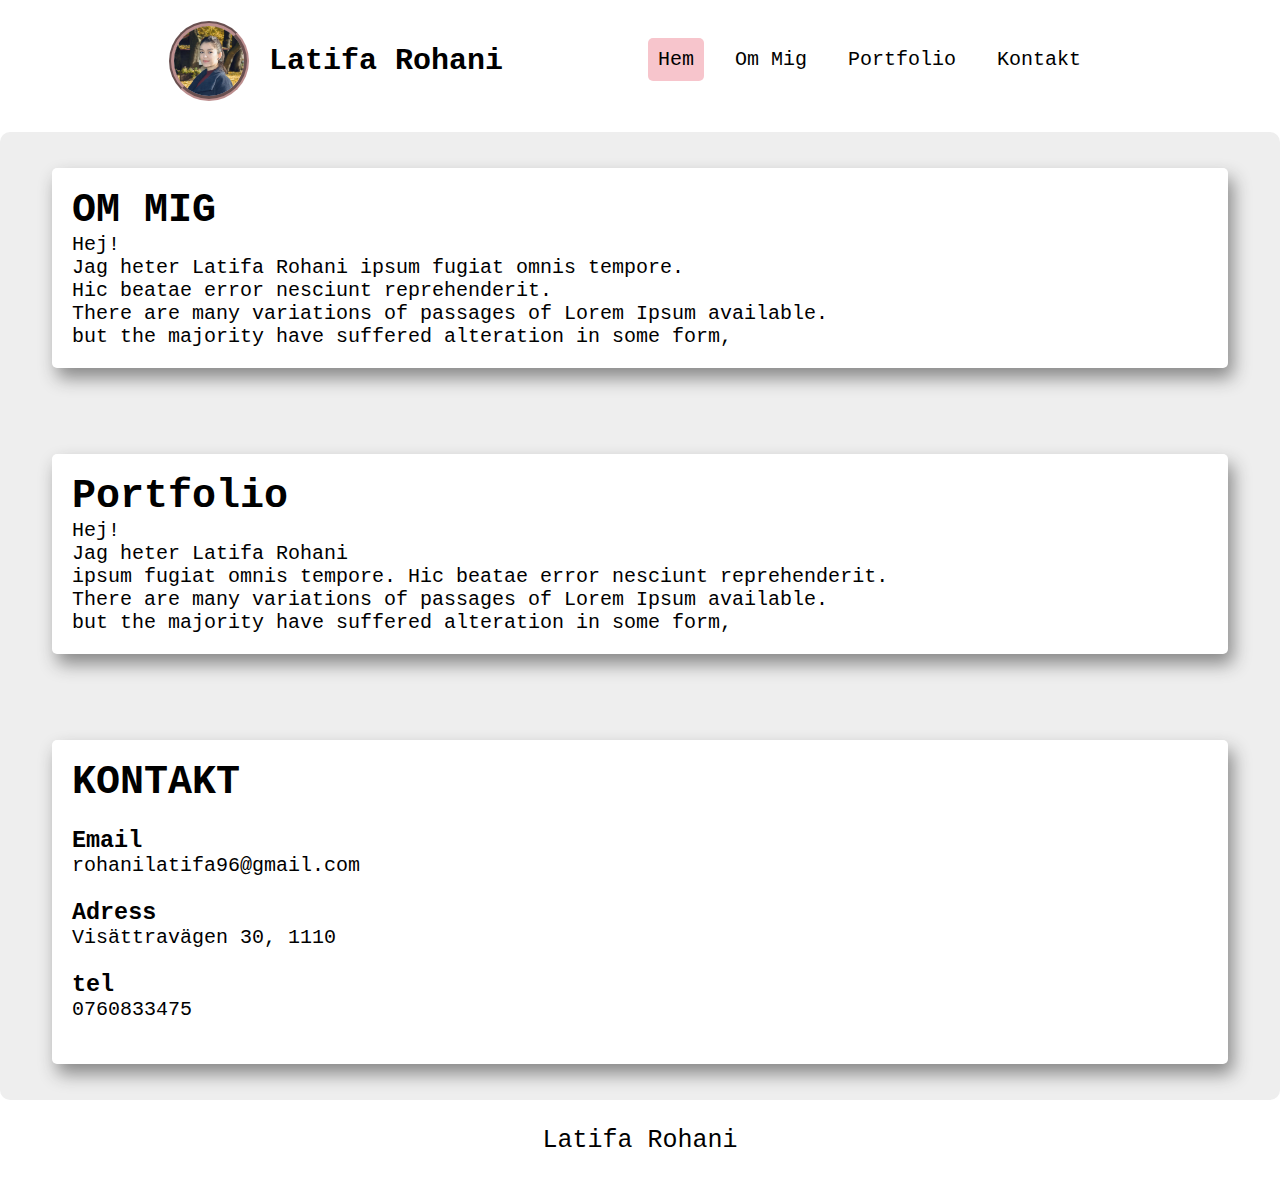
<file: CV-lastversion/index.html>
<!DOCTYPE html>
<html lang="en">

<head>
    <meta charset="UTF-8">
    <meta http-equiv="X-UA-Compatible" content="IE=edge">
    <meta name="viewport" content="width=device-width, initial-scale=1.0">
    <title>Hem</title>
    <link rel="stylesheet" href="style.css">
    <link href="https://fonts.googleapis.com/css2?family=Roboto&display=swap" rel="stylesheet">
</head>

<body>
    <div class="container">
        <div class="header">
            <img src="pic.jpeg" alt="Latifa Rohani" />
            <h5>Latifa Rohani</h5>

            <div class="nav">
                <ul>
                    <li id="hem" class="active"> <a href="index.html">hem</a></li>
                    <li id="om mig"> <a href="pages/about.html">Om mig</a></li>
                    <li id="portfolio"> <a href="pages/portfolio.html">Portfolio</a></li>
                    <li id="kontakt"> <a href="pages/contact.html">Kontakt</a></li>
                </ul>
            </div>
        </div>

        <div class="main">
            <section id="about" class="section-about">
                <h1>OM MIG</h1>
                <p>
                    Hej! <br>
                    Jag heter Latifa Rohani ipsum fugiat omnis tempore.<br>
                    Hic beatae error nesciunt reprehenderit. <br>
                <p>There are many variations of passages of Lorem Ipsum available. <br>
                    but the majority have suffered alteration in some form,</p>
                </p>

            </section>
            <br>
            <br>
            
                <section id="portfolio" class="section-portfolio">
                    <h1>Portfolio</h1>
                <p>
                    Hej! <br>
                    Jag heter Latifa Rohani <br> ipsum fugiat omnis tempore. Hic beatae error nesciunt reprehenderit.
                    <br>

                <p>There are many variations of passages of Lorem Ipsum available. <br>
                    but the majority have suffered alteration in some form,</p>
                </p>
                </section>

                <br>
                <br>
                <section id="contact" class="section-contact">
                    <h1>KONTAKT</h1>
                    <br>
                        <h3>Email</h3>
                        <p>rohanilatifa96@gmail.com</p>
                        <br>
                        <h3>Adress</h3>
                        <p> Visättravägen 30, 1110 </p>
                        <br>
                        <h3>tel</h3>
                        <p> 0760833475</p> <br>
        
                    </section>
             
        </div>

        <div class="footer"> Latifa Rohani </div>
    </div>
</body>

</html>
</file>
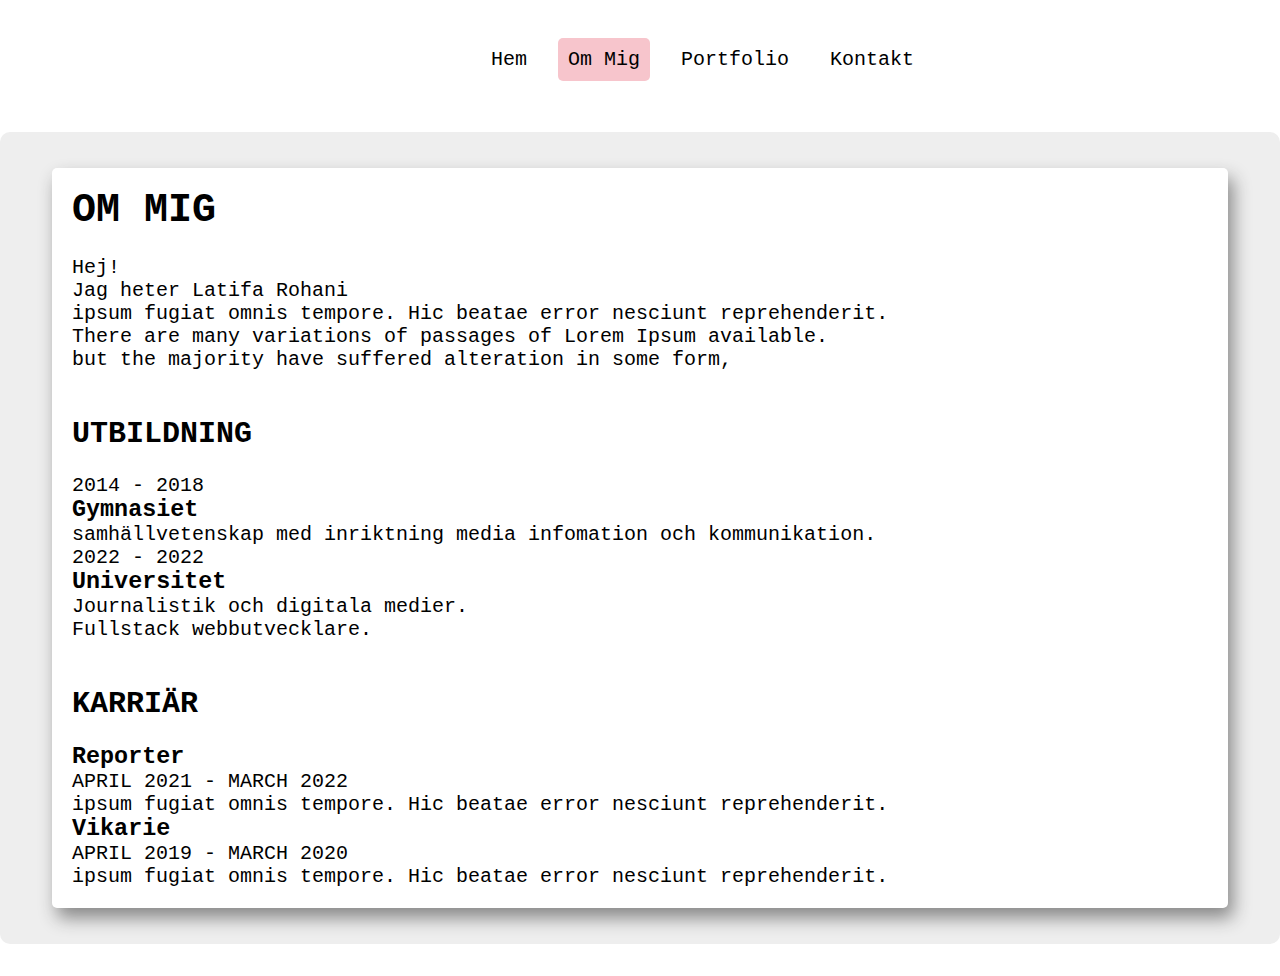
<file: CV-lastversion/pages/about.html>
<!DOCTYPE html>
<html lang="en">

<head>
    <meta charset="UTF-8">
    <meta http-equiv="X-UA-Compatible" content="IE=edge">
    <meta name="viewport" content="width=device-width, initial-scale=1.0">
    <title>About</title>
    <link rel="stylesheet" href="../style.css">
    <link href="https://fonts.googleapis.com/css2?family=Roboto&display=swap" rel="stylesheet">
</head>

<body>
    <div class="container">
        <div class="header">
            <div class="nav">

                <ul>
                    <li id="hem"> <a href="../index.html">hem</a></li>
                    <li id="om mig" class="active"> <a href="pages/about.html">Om mig</a></li>
                    <li id="portfolio"> <a href="../pages/portfolio.html">Portfolio</a></li>
                    <li id="kontakt"> <a href="../pages/contact.html">Kontakt</a></li>
                </ul>
            </div>
        </div>

        <div class="main">
            <section id="about" class="section-about">
                <h1>OM MIG</h1>
                 <br>
                <p>
                    Hej! <br>
                    Jag heter Latifa Rohani <br> ipsum fugiat omnis tempore. Hic beatae error nesciunt reprehenderit.
                    <br>

                <p>There are many variations of passages of Lorem Ipsum available. <br>
                    but the majority have suffered alteration in some form,</p>
                </p>

                <br>
                <br>

                <h2>UTBILDNING</h2>
                <br>
                <p>
                <p>2014 - 2018</p>
                <h3> Gymnasiet</h3>
                <p> samhällvetenskap med inriktning media infomation och kommunikation.</p>

                <p>2022 - 2022</p>
                <h3> Universitet </h3>

                <p> Journalistik och digitala medier.</p>

                <p>Fullstack webbutvecklare.</p>
                <br>
                <br>
                <h2>KARRIÄR</h2>
                <br>
                <h3>Reporter</h3>
                <p> APRIL 2021 - MARCH 2022</p>
                <p>ipsum fugiat omnis tempore. Hic beatae error nesciunt reprehenderit.</p>

                <h3>Vikarie</h3>
                <p> APRIL 2019 - MARCH 2020</p>
                <p>ipsum fugiat omnis tempore. Hic beatae error nesciunt reprehenderit.</p>

            </section>

        </div>

    </div>

</body>

</html>
</file>
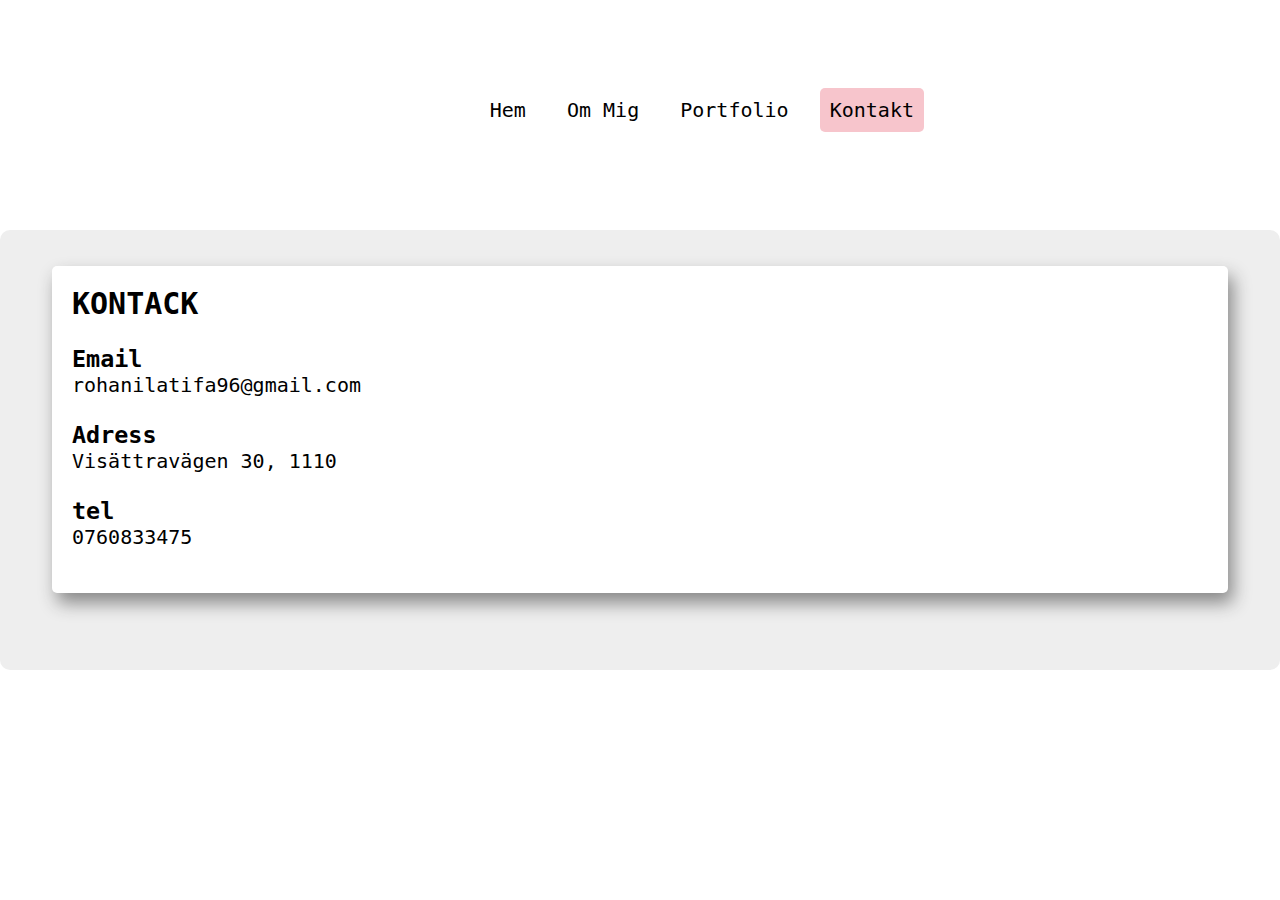
<file: CV-lastversion/pages/contact.html>
<!DOCTYPE html>
<html lang="en">

<head>
    <meta charset="UTF-8">
    <meta http-equiv="X-UA-Compatible" content="IE=edge">
    <meta name="viewport" content="width=device-width, initial-scale=1.0">
    <title>Kontakt</title>
    <link rel="stylesheet" href="../style.css">
    <link href="https://fonts.googleapis.com/css2?family=Roboto&display=swap" rel="stylesheet">

</head>

<body>
    <div class="container">
        <div class="header">
            <div class="nav">
                <ul>
                    <li id="hem"> <a href="../index.html">hem</a></li>
                    <li id="om mig"> <a href="../pages/about.html">Om mig</a></li>
                    <li id="portfolio"> <a href="../pages/portfolio.html">Portfolio</a></li>
                    <li id="kontakt" class="active"> <a href="pages/contact.html">Kontakt</a></li>
                </ul>
            </div>
        </div>
        <div class="main">

            <section id="contact" class="section-contact">

                <h2>KONTACK</h2>
                <br>
                <h3>Email</h3>
                <p>rohanilatifa96@gmail.com</p>
                <br>
                <h3>Adress</h3>
                <p> Visättravägen 30, 1110 </p>
                <br>
                <h3>tel</h3>
                <p> 0760833475</p> <br>
            </section>
        </div>
    </div>

</body>

</html>
</file>
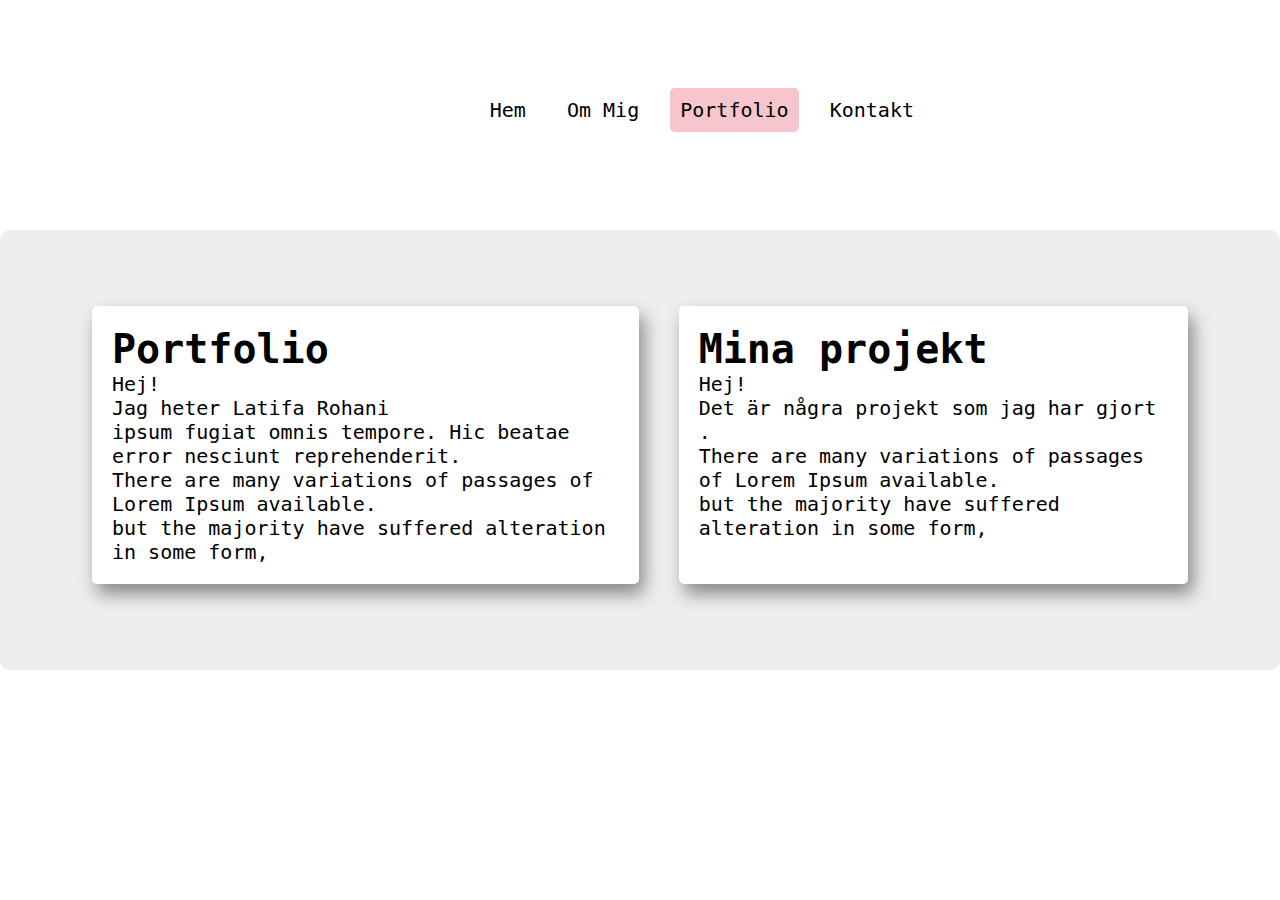
<file: CV-lastversion/pages/portfolio.html>
<!DOCTYPE html>
<html lang="en">

<head>
    <meta charset="UTF-8">
    <meta http-equiv="X-UA-Compatible" content="IE=edge">
    <meta name="viewport" content="width=device-width, initial-scale=1.0">
    <title>Portfolio</title>
    <link rel="stylesheet" href="../style.css">
    <link href="https://fonts.googleapis.com/css2?family=Roboto&display=swap" rel="stylesheet">
</head>
<body>
    <div class="container">
        <div class="header">
            <div class="nav">
                <ul>
                    <li id="hem"> <a href="../index.html">hem</a></li>
                    <li id="om mig"> <a href="../pages/about.html">Om mig</a></li>
                    <li id="portfolio" class="active"> <a href="pages/portfolio.html">Portfolio</a></li>
                    <li id="kontakt"> <a href="../pages/contact.html">Kontakt</a></li>
                </ul>
            </div>
        </div>
        <div class="main">
            <div class="portfolio">
            <section id="portfolio" class="section-portfolio">
                <h1>Portfolio</h1>
                <p>
                    Hej! <br>
                    Jag heter Latifa Rohani <br> ipsum fugiat omnis tempore. Hic beatae error nesciunt reprehenderit.
                    <br>
                <p>There are many variations of passages of Lorem Ipsum available. <br>
                    but the majority have suffered alteration in some form,</p>
                </p>
            </section>
            <section id="portfolio" class="section-portfolio">
                <h1>Mina projekt</h1>
                <p>
                    Hej! <br>
                    Det är några projekt som jag har gjort .
                <p>There are many variations of passages of Lorem Ipsum available. <br>
                    but the majority have suffered alteration in some form,</p>
                </p>
            </section>
        </div>
        </div>
    </div>
</body>

</html>
</file>
<file: CV-lastversion/style.css>
@import url('https://fonts.googleapis.com/css2?family=Roboto&display=swap');

*{
    margin: 0;
    padding: 0;
    text-decoration: none;
    list-style: none;
    box-sizing: border-box;
}
.header img {
    border-radius: 50%;
    width: 80px;
    border: 5px solid rosybrown;
    border-style: groove;
} 

  h5 {
    padding-left:20px;    
    font-size: 30px;
}

body{
    font-family:monospace;
    overflow: scroll;
}

.container {
    grid-gap: 10px;
    display: grid;
    height: 100vh;
    grid-template-columns: 1fr;
    grid-template-rows: 1fr 2fr 1fr;
    grid-template-areas: "header"
        "main"
        "footer";
}

.header {
    grid-area: header;
    display: flex;
    justify-content: center;
    align-items: center;
    padding: 1rem 2rem;
    font-size: 35px;
}

.nav {
   width: 50%;
   display: flex;
   justify-content: right;
   padding: 20px;
  
}

ul li a {
    display: block;
    text-decoration: none;
    font-size: 20px;
    color: #000;
    padding:10px;
    font-family:monospace;
    text-transform: capitalize;
}

ul li a:hover {
    color:#fff;
    background-color: #F7C5CC;
    border-radius: 5px;
}  

.active{
    background-color:rosybrown;
    border-radius: 5px;
    color:#fff; 
}

.main {
    grid-area: main;
    background-color: #eee;
    justify-content: center;
    align-items: center;
    padding: 1rem 2rem;
    font-size: 20px;
    border-radius: 10px; 
}

.section-about{
    margin:20px;
    background-color: #fff;
    border-radius: 5px;
    box-shadow: 5px 10px 18px #888888;
    padding:20px;
}

.section-portfolio{
    margin:20px;
    background-color: #fff;
    border-radius: 5px;
    box-shadow: 5px 10px 18px #888888;
    padding:20px;
}

.section-contact{
    margin:20px;
    background-color: #fff;
    border-radius: 5px;
    box-shadow: 5px 10px 18px #888888;
    padding:20px;
}

.footer {
    grid-area: footer;
    display: flex;
    justify-content: center;
    align-items: center;
    padding: 1rem 2rem;
    font-size: 25px;
    border-radius: 10px;
}


@media (min-width: 768px) {
    .container {
        grid-template-columns: 1fr 1fr;
        grid-template-rows: 1fr 2fr 1fr;
        grid-template-areas: "header header"
            "main main"
            "footer footer";
    }

    ul li a{
        text-transform: capitalize;
    }

    ul li a:hover {
        color:#fff;
        background-color:rosybrown;
        border-radius: 5px;
    }  
    
    .active {
        background-color: #F7C5CC;
        border-radius: 5px;
        color: white;  
    }

}

@media (min-width: 1122px) {
    .container {
        display: grid;
        grid-template-columns: 1fr 1fr 1fr;
        grid-template-rows: 1fr 2fr 1fr;
        grid-template-areas: "header header header header"
            " main main main main"
            "footer footer footer footer";
    }

    .nav {
        width: 50%;
        height:90px;
    }
   
    ul li {
        list-style: none;
        display: inline-block;
    }

    ul li a {
        display: block;
        text-decoration: none;
        font-size: 20px;
        font-family:monospace;
        text-transform: capitalize;

    }

    .active{
        color: #fff;
        background-color: #F7C5CC;
        border-radius: 5px;
    }  

    .section-about{
        padding:20px;
        margin:20px;
    }

    .portfolio{
        display: flex;
        flex-direction: row;
        margin:20px;
        padding:20px;
    }
}
</file>
